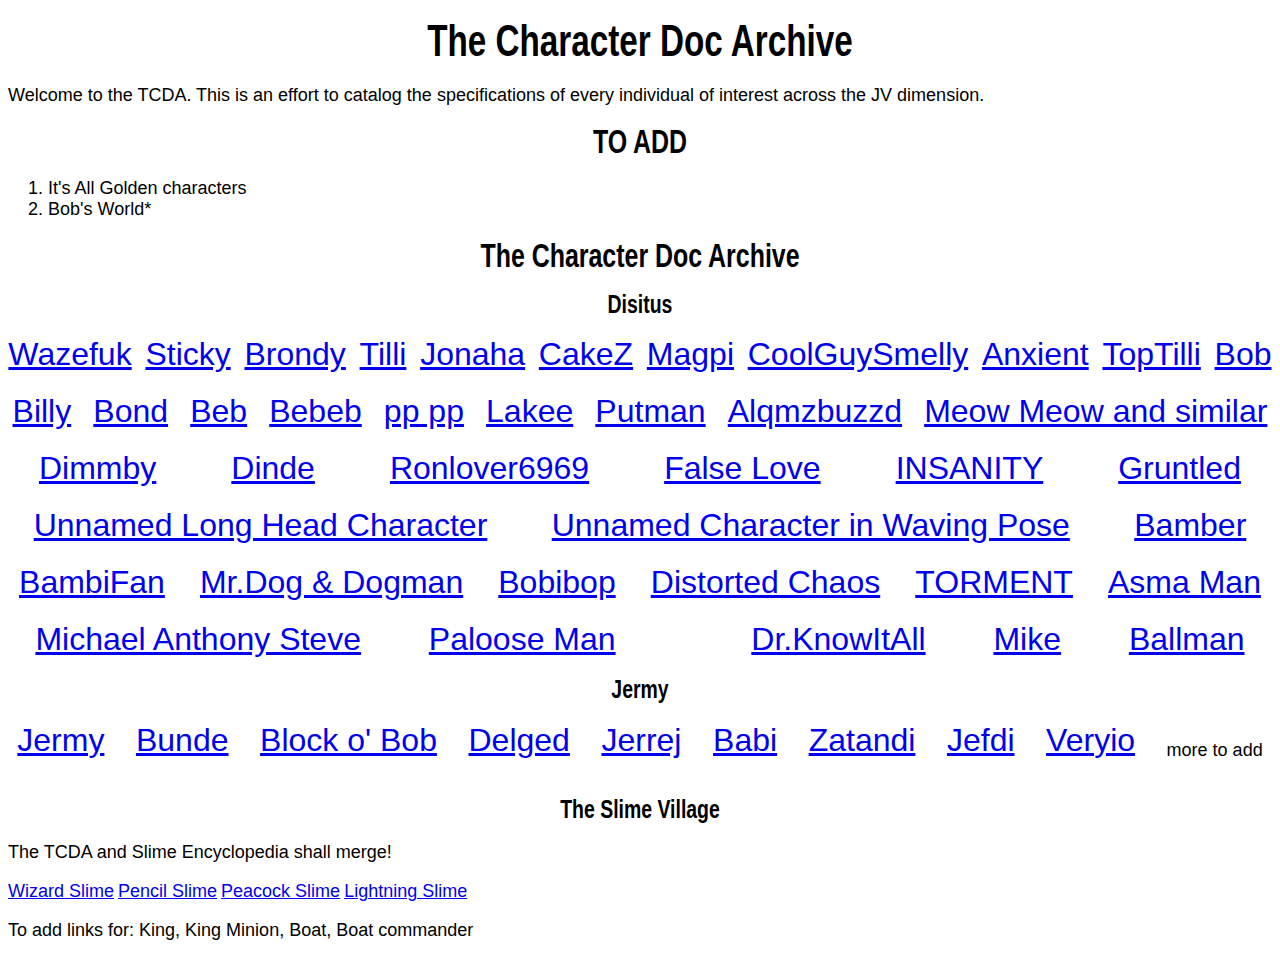
<file: index.html>
<!DOCTYPE html>
<html lang="en">
    <head>
        <meta charset="UTF-8">
        <title>The Character Doc Archive</title>
        <meta name="viewport" content="width=device-width, initial-scale=1.0">
        <link rel="stylesheet" href="CSS/TCDA.css">
        <link rel="icon" href="TWAFav.ico">
        <meta property="og:title" content="The Character Doc Archive">
        <meta property="og:description" content="A catalog of all of Jack's characters to date">
    </head>
    <body>
        <main>
            <section class="intro">
                <h1>The Character Doc Archive</h1>
                <p>Welcome to the TCDA. This is an effort to catalog the specifications of every individual of interest across the JV dimension.</p>
            </section>
            <section class="toAdd">
                <h2>TO ADD</h2>
                <ol>
                    <li>It's All Golden characters</li>
                    <li>Bob's World<span title="Whether or not I own them is debatable as they were made with/for Cale during 4th grade, but why not">*</span> </li>
                </ol>
            </section>
            <section class="TCDA">
                <h2>The Character Doc Archive</h2>
                <h3>Disitus</h3>
                <div class="Disitus">
                    <a href="Wazefuk.html" title="ID 000">Wazefuk</a>
                    <a href="Sticky.html" title="ID 001">Sticky</a>
                    <a href="Brondy.html" title="ID 002">Brondy</a>
                    <a href="Tilli.html" title="ID 003">Tilli</a>
                    <a href="Jonaha.html" title="ID 004">Jonaha</a>
                    <a href="CakeZ.html" title="ID 005">CakeZ</a>
                    <a href="Magpi.html" title="ID 006">Magpi</a>
                    <a href="CGS.html" title="ID 007">CoolGuySmelly</a>
                    <a href="Anxient.html" title="ID 008">Anxient</a>
                    <a href="TopTilli.html" title="ID 009">TopTilli</a>
                    <a href="Bob.html" title="ID 00A">Bob</a>
                    <a href="Billy.html" title="ID 00B">Billy</a>
                    <a href="Bond.html" title="ID 00C">Bond</a>
                    <a href="Beb.html" title="ID 00D">Beb</a>
                    <a href="Bebeb.html" title="ID 00E">Bebeb</a>
                    <a href="pppp.html" title="ID 00F">pp pp</a>
                    <a href="Lakee.html" title="ID 010">Lakee</a>
                    <a href="Putman.html" title="ID 011">Putman</a>
                    <a href="Alqm.html" title="ID 012">Alqmzbuzzd</a>
                    <a href="MeowMeow.html" title="ID 013">Meow Meow and similar</a>
                    <a href="Dimmby.html" title="ID 014">Dimmby</a>
                    <a href="Dinde.html" title="ID 015">Dinde</a>
                    <a href="RL69.html" title="ID 016">Ronlover6969</a>
                    <a href="FalseLove.html" title="ID 017">False Love</a>
                    <a href="INSANITY.html" title="ID 018">INSANITY</a>
                    <a href="Gruntled.html" title="ID 019">Gruntled</a>
                    <a href="ULHC.html" title="ID 01A">Unnamed Long Head Character</a>
                    <a href="UCIWP.html" title="ID 01B">Unnamed Character in Waving Pose</a>
                    <a href="Bamber.html" title="ID 01C">Bamber</a>
                    <a href="BambiFan.html" title="ID 01D">BambiFan</a>
                    <a href="Dogman.html" title="ID 01F">Mr.Dog &amp; Dogman</a>
                    <a href="Bobibop.html" title="ID 020">Bobibop</a>
                    <a href="DisCha.html" title="ID 021">Distorted Chaos</a>
                    <a href="TORMENT.html" title="ID 022">TORMENT</a>
                    <a href="Asmaman.html" title="ID 02C">Asma Man</a>
                    <a href="MAS.html" title="ID 02D">Michael Anthony Steve</a>
                    <a href="Paloose.html" title="ID 02E">Paloose Man</a>
                    <a href="Jefdi.html" title="ID 02F"></a>
                    <a href="DKIA.html" title="ID 030">Dr.KnowItAll</a>
                    <a href="Mike.html" title="ID 031" id="mike">Mike</a>
                    <a href="Ballman.html" title="ID 032">Ballman</a>
                </div>
                <h3>Jermy</h3>
                <div class="Jermy">
                    <a href="Jermy.html" title="ID 023">Jermy</a>
                    <a href="Bunde.html" title="ID 024">Bunde</a>
                    <a href="Blockobob.html" title="ID 025">Block o' Bob</a>
                    <a href="Delged.html" title="ID 026">Delged</a>
                    <a href="Jerrej.html" title="ID 027">Jerrej</a>
                    <a href="Babi.html" title="ID 028">Babi</a>
                    <a href="Zatandi.html" title="ID 029">Zatandi</a>
                    <a href="Jefdi.html" title="ID 02A">Jefdi</a>
                    <a href="Veryio.html" title="ID 02B">Veryio</a>
                    <p>more to add</p>
                </div>
                <h3>The Slime Village</h3>
                <div class="SE">
                    <p>The TCDA and Slime Encyclopedia shall merge!</p>
                    <a href="SlimeEncyclopedia/Wizard.html" title="ID 033">Wizard Slime</a>
                    <a href="SlimeEncyclopedia/Pencil.html" title="ID 034">Pencil Slime</a>
                    <a href="SlimeEncyclopedia/Peacock.html" title="ID 035">Peacock Slime</a>
                    <a href="SlimeEncyclopedia/Lightning.html" title="ID 036">Lightning Slime</a>
                    <p>To add links for: King, King Minion, Boat, Boat commander</p>
                </div>
            </section>
        </main>
    </body>
</html>
</file>
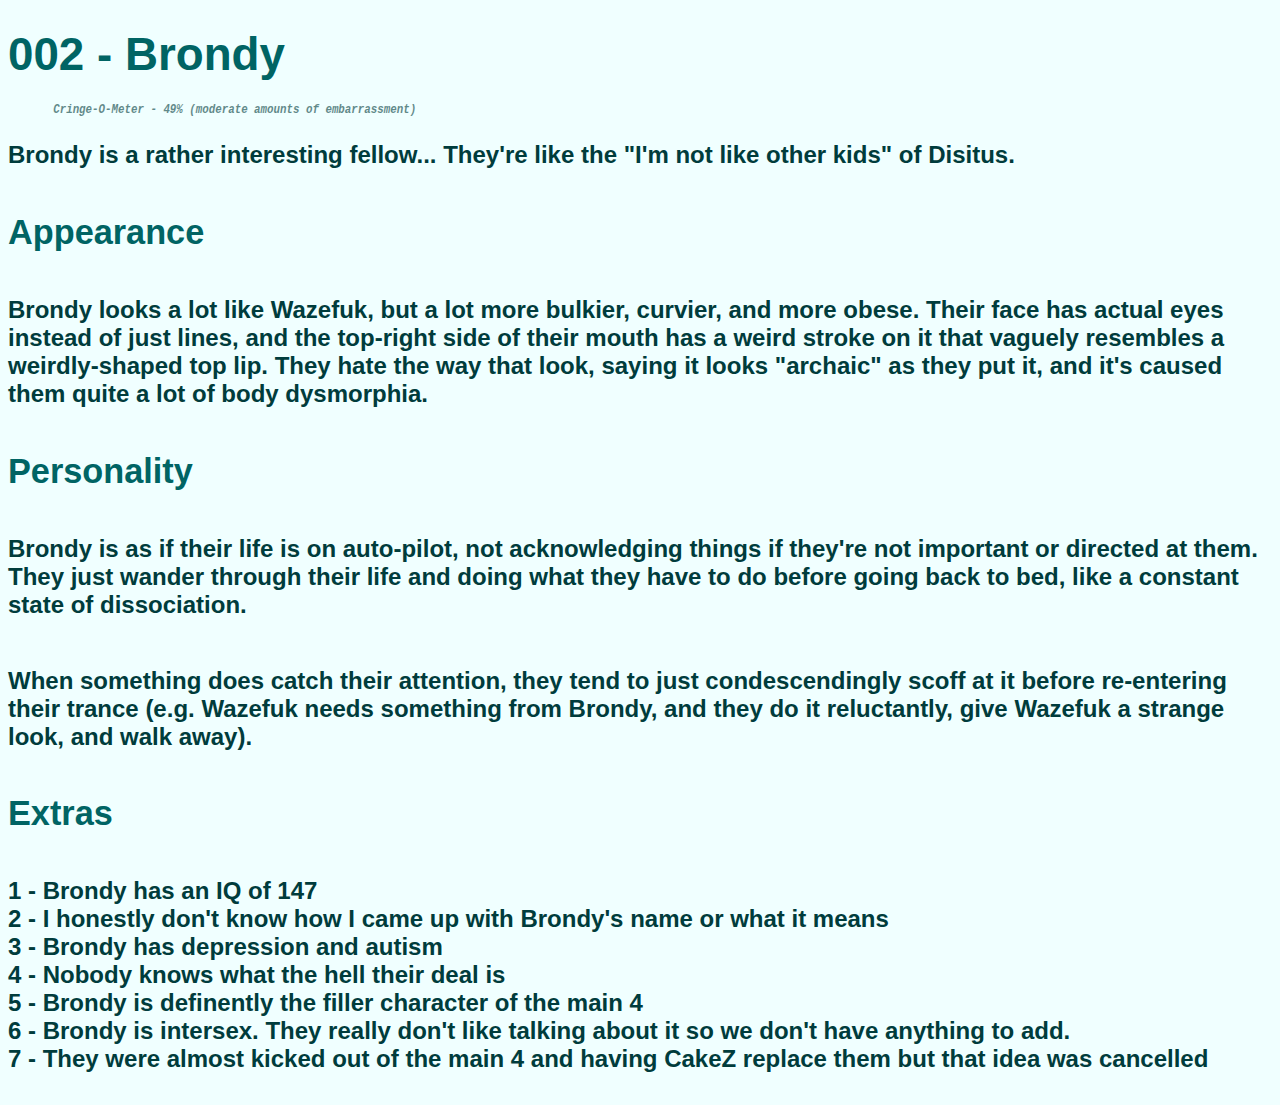
<file: Brondy.html>
<!DOCTYPE html>
<html lang="en">
    <head>
        <meta charset="UTF-8">
        <title>TCDA - Brondy</title>
        <meta name="viewport" content="width=device-width, initial-scale=1.0">
        <link rel="stylesheet" href="CSS/Disitus.css">
        <link rel="icon" href="TWAFav.ico">
        <meta property="og:title" content="TCDA - Brondy">
        <meta property="og:description" content="A catalog of all of Jack's characters to date">
    </head>
    <body>
        <h1>002 - Brondy</h1>
        <span class="CringeOMeter">Cringe-O-Meter - 49% (moderate amounts of embarrassment)</span>
        <p>Brondy is a rather interesting fellow... They're like the "I'm not like other kids" of Disitus.</p>
        <h2>Appearance</h2>
        <p>Brondy looks a lot like Wazefuk, but a lot more bulkier, curvier, and more obese. Their face has actual eyes instead of just lines, and the top-right side of their mouth has a weird stroke on it that vaguely resembles a weirdly-shaped top lip. They hate the way that look, saying it looks "archaic" as they put it, and it's caused them quite a lot of body dysmorphia.</p>
        <h2>Personality</h2>
        <p>Brondy is as if their life is on auto-pilot, not acknowledging things if they're not important or directed at them. They just wander through their life and doing what they have to do before going back to bed, like a constant state of dissociation.</p>
        <p>When something does catch their attention, they tend to just condescendingly scoff at it before re-entering their trance (e.g. Wazefuk needs something from Brondy, and they do it reluctantly, give Wazefuk a strange look, and walk away).</p>
        <h2>Extras</h2>
        <p> <!-- sorry for the extras list's HTML being so inconsistent -->
            1 - Brondy has an IQ of 147<br>
            2 - I honestly don't know how I came up with Brondy's name or what it means<br>
            3 - Brondy has depression and autism<br>
            4 - Nobody knows what the hell their deal is<br>
            5 - Brondy is definently the filler character of the main 4<br>
            6 - Brondy is intersex. They really don't like talking about it so we don't have anything to add.<br>
            7 - They were almost kicked out of the main 4 and having CakeZ replace them but that idea was cancelled
        </p>
    </body>
</html>
</file>
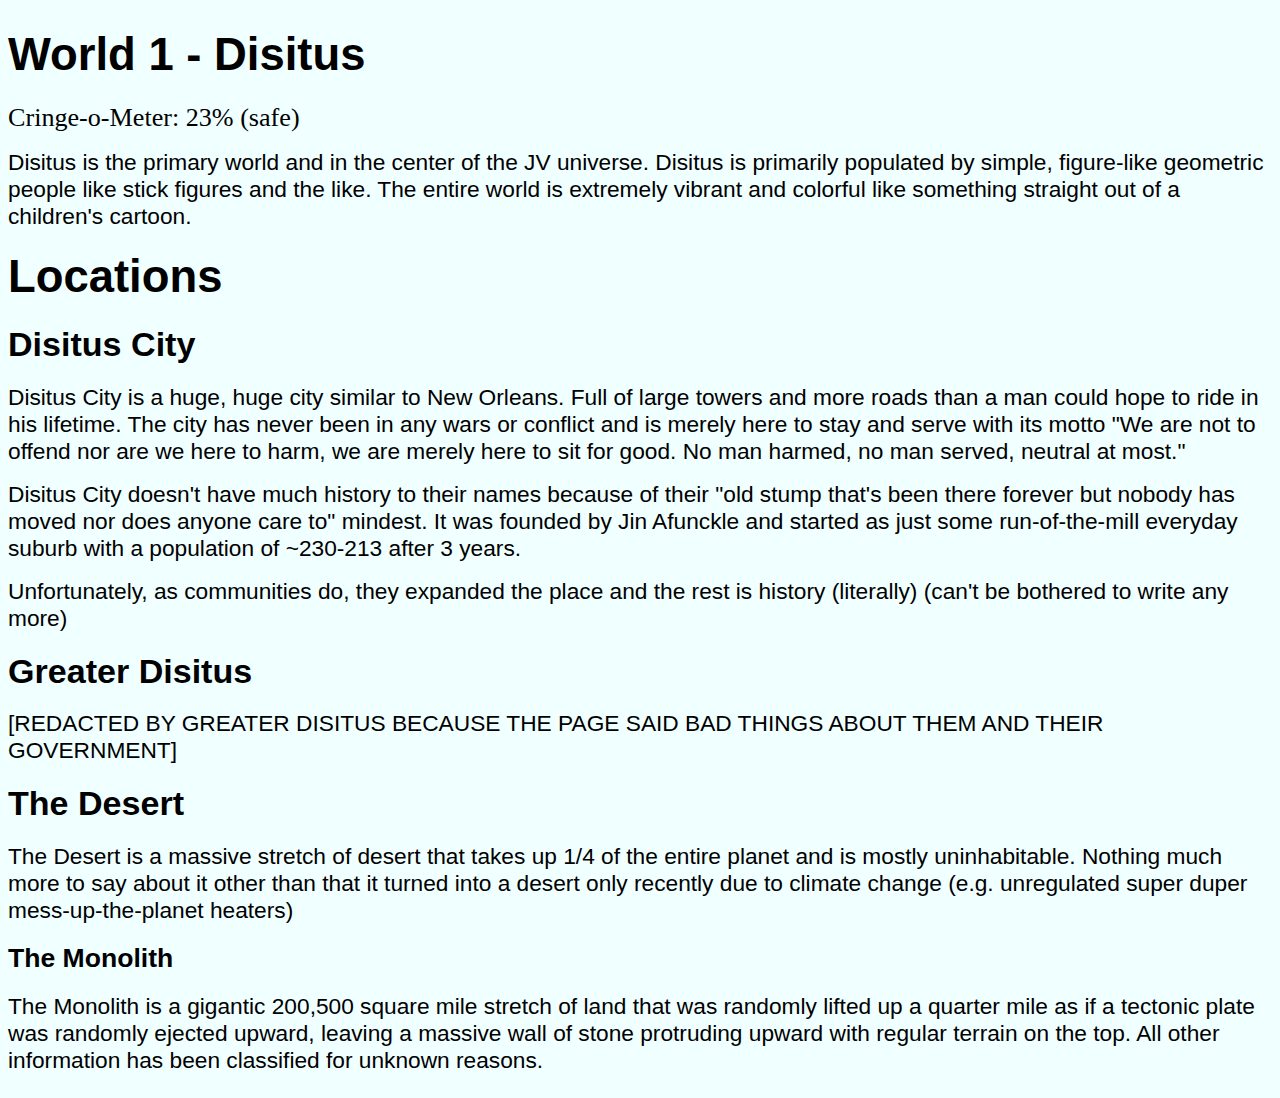
<file: Disitus.html>
<!DOCTYPE html>
<html lang="en">
    <head>
        <meta charset="utf-8">
        <title>TCDA - Disitus</title>
        <meta property="og:title" content="TCDA - Disitus">
        <meta property="og:description" content="Disitus' entry in the TCDA">
        <meta name="viewport" content="width=device-width, initial-scale=1.0">
        <link rel="stylesheet" href="CSS/Worlds.css">
        <link rel="icon" href="TWAFav.ico">
    </head>
    <body>
        <div class="main_p">
            <h1 class="title">World 1 - Disitus</h1>
            <span id="cringeOMeter">Cringe-o-Meter: 23% (safe)</span>
            <p>Disitus is the primary world and in the center of the JV universe. Disitus is primarily populated by simple, figure-like geometric people like stick figures and the like. The entire world is extremely vibrant and colorful like something straight out of a children's cartoon.</p>
            <div class="locations">
                <h1>Locations</h1>
                <h2>Disitus City</h2>
                <p>Disitus City is a huge, huge city similar to New Orleans. Full of large towers and more roads than a man could hope to ride in his lifetime. The city has never been in any wars or conflict and is merely here to stay and serve with its motto "We are not to offend nor are we here to harm, we are merely here to sit for good. No man harmed, no man served, neutral at most."</p>
                <p>Disitus City doesn't have much history to their names because of their "old stump that's been there forever but nobody has moved nor does anyone care to" mindest. It was founded by Jin Afunckle and started as just some run-of-the-mill everyday suburb with a population of ~230-213 after 3 years.</p>
                <p>Unfortunately, as communities do, they expanded the place and the rest is history (literally) (can't be bothered to write any more)</p>
                <h2>Greater Disitus</h2>
                <p>[REDACTED BY GREATER DISITUS BECAUSE THE PAGE SAID BAD THINGS ABOUT THEM AND THEIR GOVERNMENT]</p>
                <h2>The Desert</h2>
                <p>The Desert is a massive stretch of desert that takes up 1/4 of the entire planet and is mostly uninhabitable. Nothing much more to say about it other than that it turned into a desert only recently due to climate change (e.g. unregulated super duper mess-up-the-planet heaters)</p>
                <h3>The Monolith</h3>
                <p>The Monolith is a gigantic 200,500 square mile stretch of land that was randomly lifted up a quarter mile as if a tectonic plate was randomly ejected upward, leaving a massive wall of stone protruding upward with regular terrain on the top. All other information has been classified for unknown reasons.</p>
            </div>
        </div>
    </body>
</html>
</file>
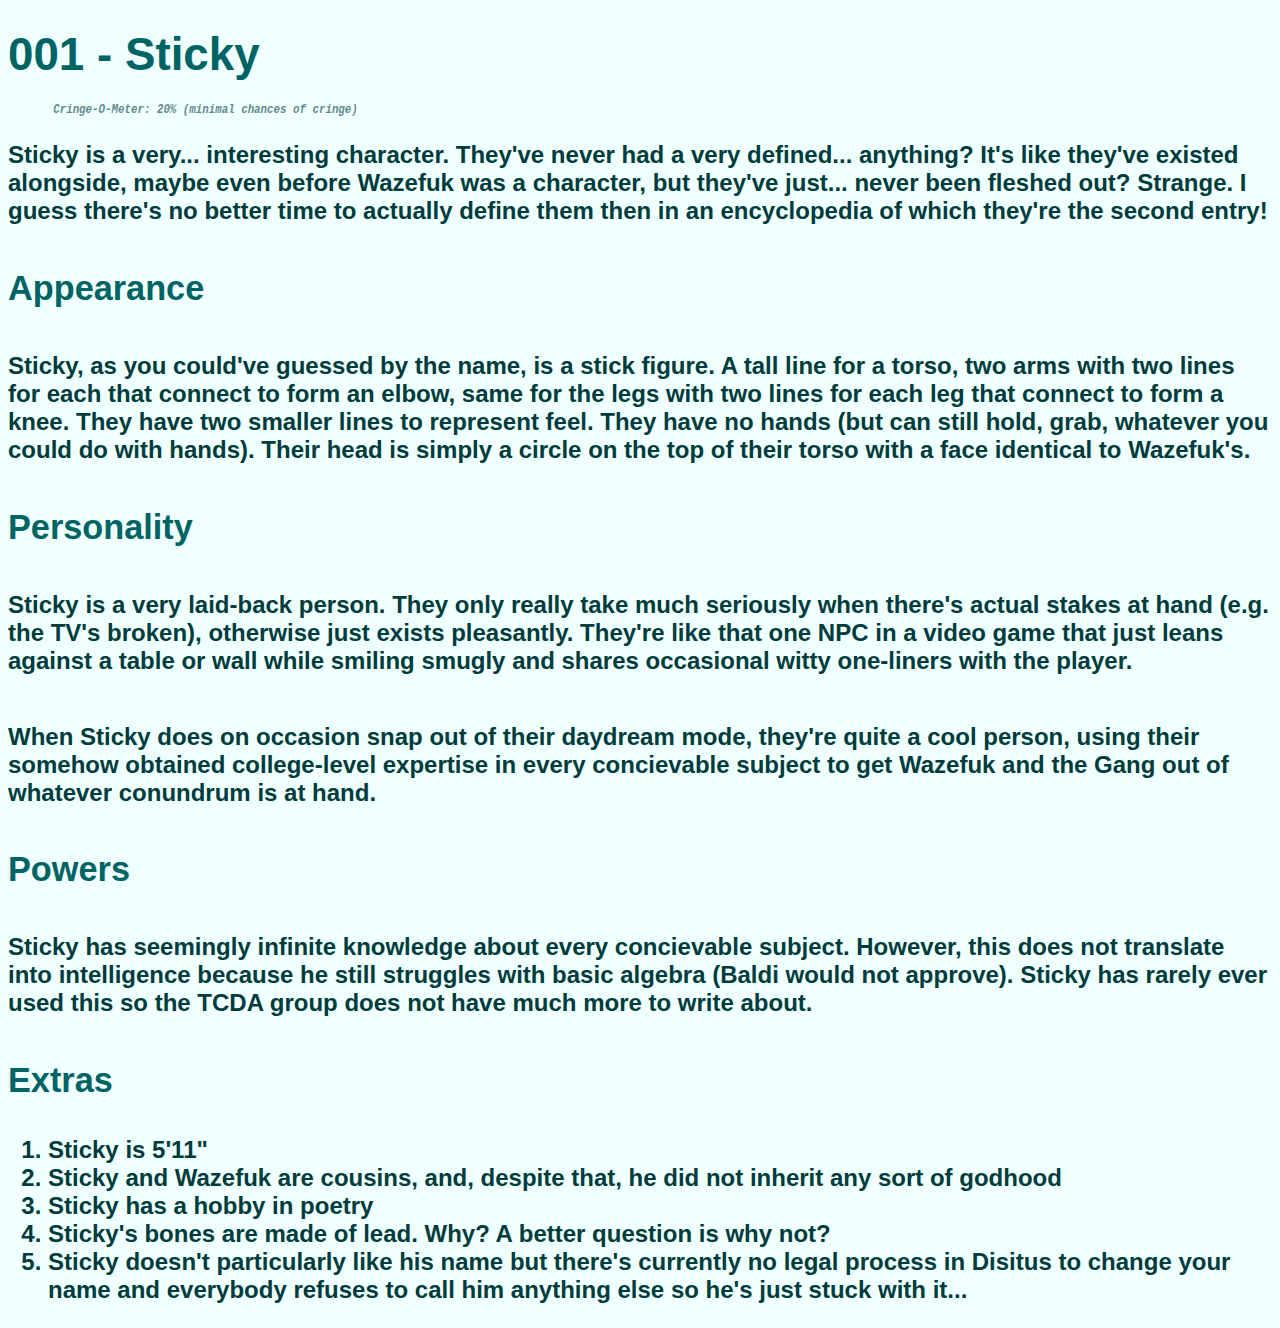
<file: Sticky.html>
<!DOCTYPE html>
<html lang="en">
    <head>
        <meta charset="UTF-8">
        <title>TCDA - Sticky</title>
        <meta name="viewport" content="width=device-width, initial-scale=1.0">
        <link rel="stylesheet" href="CSS/Disitus.css">
        <link rel="icon" href="TWAFav.ico">
        <meta property="og:title" content="TCDA - Sticky">
        <meta property="og:description" content="A catalog of all of Jack's characters to date">
    </head>
    <body>
        <h1>001 - Sticky</h1>
        <span class="CringeOMeter">Cringe-O-Meter: 20% (minimal chances of cringe)</span>
        <p>Sticky is a very... interesting character. They've never had a very defined... anything? It's like they've existed alongside, maybe even before Wazefuk was a character, but they've just... never been fleshed out? Strange. I guess there's no better time to actually define them then in an encyclopedia of which they're the second entry!</p>
        <h2>Appearance</h2>
        <p>Sticky, as you could've guessed by the name, is a stick figure. A tall line for a torso, two arms with two lines for each that connect to form an elbow, same for the legs with two lines for each leg that connect to form a knee. They have two smaller lines to represent feel. They have no hands (but can still hold, grab, whatever you could do with hands). Their head is simply a circle on the top of their torso with a face identical to Wazefuk's.</p>
        <h2>Personality</h2>
        <p>Sticky is a very laid-back person. They only really take much seriously when there's actual stakes at hand (e.g. the TV's broken), otherwise just exists pleasantly. They're like that one NPC in a video game that just leans against a table or wall while smiling smugly and shares occasional witty one-liners with the player.</p>
        <p>When Sticky does on occasion snap out of their daydream mode, they're quite a cool person, using their somehow obtained college-level expertise in every concievable subject to get Wazefuk and the Gang out of whatever conundrum is at hand.</p>
        <h2>Powers</h2>
        <p>Sticky has seemingly infinite knowledge about every concievable subject. However, this does not translate into intelligence because he still struggles with basic algebra (Baldi would not approve). Sticky has rarely ever used this so the TCDA group does not have much more to write about.</p>
        <h2>Extras</h2>
        <ol>
            <li>Sticky is 5'11"</li>
            <li>Sticky and Wazefuk are cousins, and, despite that, he did not inherit any sort of godhood</li>
            <li>Sticky has a hobby in poetry</li>
            <li>Sticky's bones are made of lead. Why? A better question is why not?</li>
            <li>Sticky doesn't particularly like his name but there's currently no legal process in Disitus to change your name and everybody refuses to call him anything else so he's just stuck with it...</li>
        </ol>
    </body>
</html>
</file>
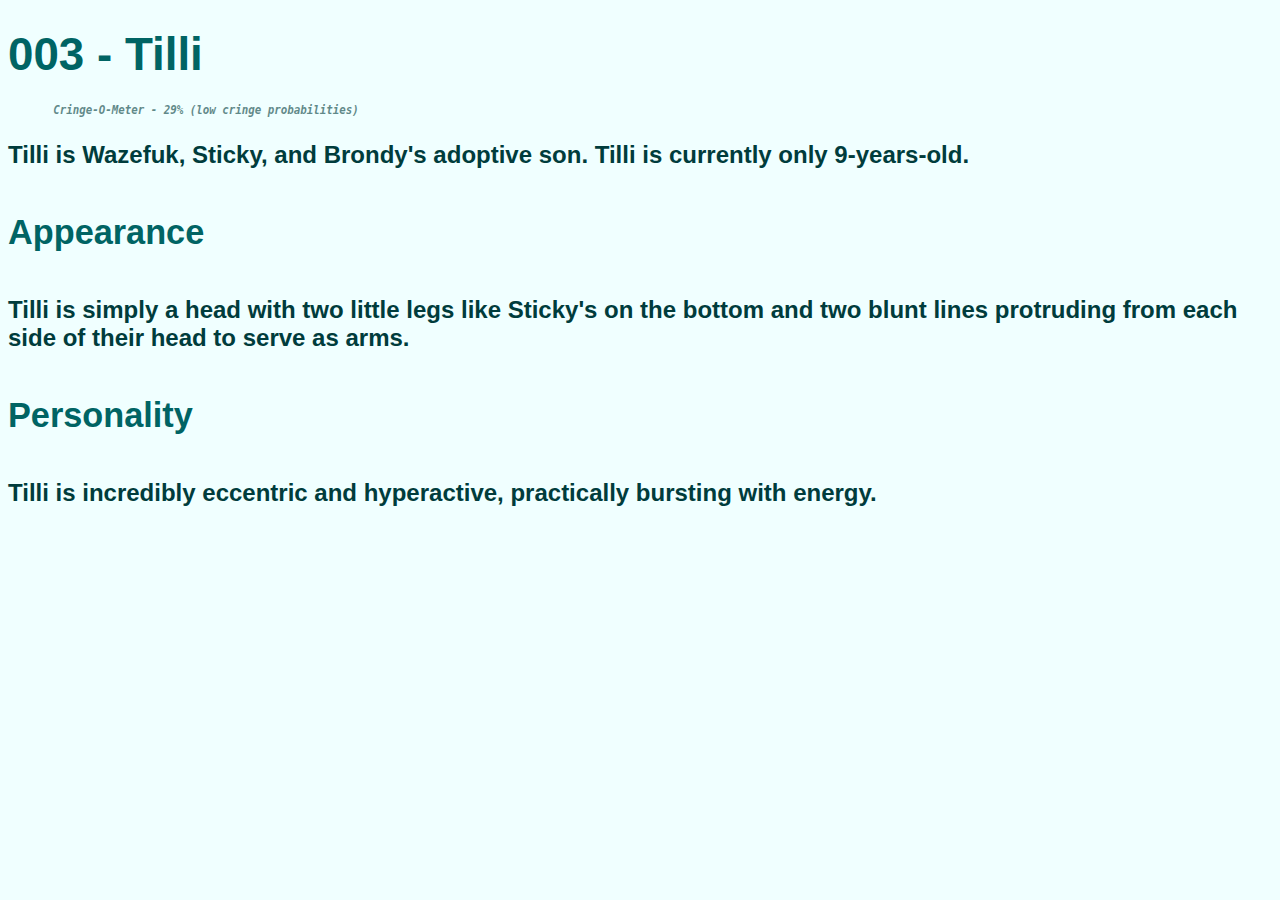
<file: Tilli.html>
<!DOCTYPE html>
<html lang="en">
    <head>
        <meta charset="UTF-8" />
        <title>TCDA - Tilli</title>
        <meta name="viewport" content="width=device-width, initial-scale=1.0">
        <link rel="stylesheet" href="CSS/Disitus.css">
        <link rel="icon" href="TWAFav.ico">
        <meta property="og:title" content="TCDA - Tilly">
        <meta property="og:description" content="A catalog of all of Jack's characters to date">
    </head>
    <body>
        <h1>003 - Tilli</h1>
        <span class="CringeOMeter">Cringe-O-Meter - 29% (low cringe probabilities)</span>
        <p>Tilli is Wazefuk, Sticky, and Brondy's adoptive son. Tilli is currently only 9-years-old.</p>
        <h2>Appearance</h2>
        <p>Tilli is simply a head with two little legs like Sticky's on the bottom and two blunt lines protruding from each side of their head to serve as arms.</p>
        <h2>Personality</h2>
        <p>Tilli is incredibly eccentric and hyperactive, practically bursting with energy.</p>
    </body>
</html>
</file>
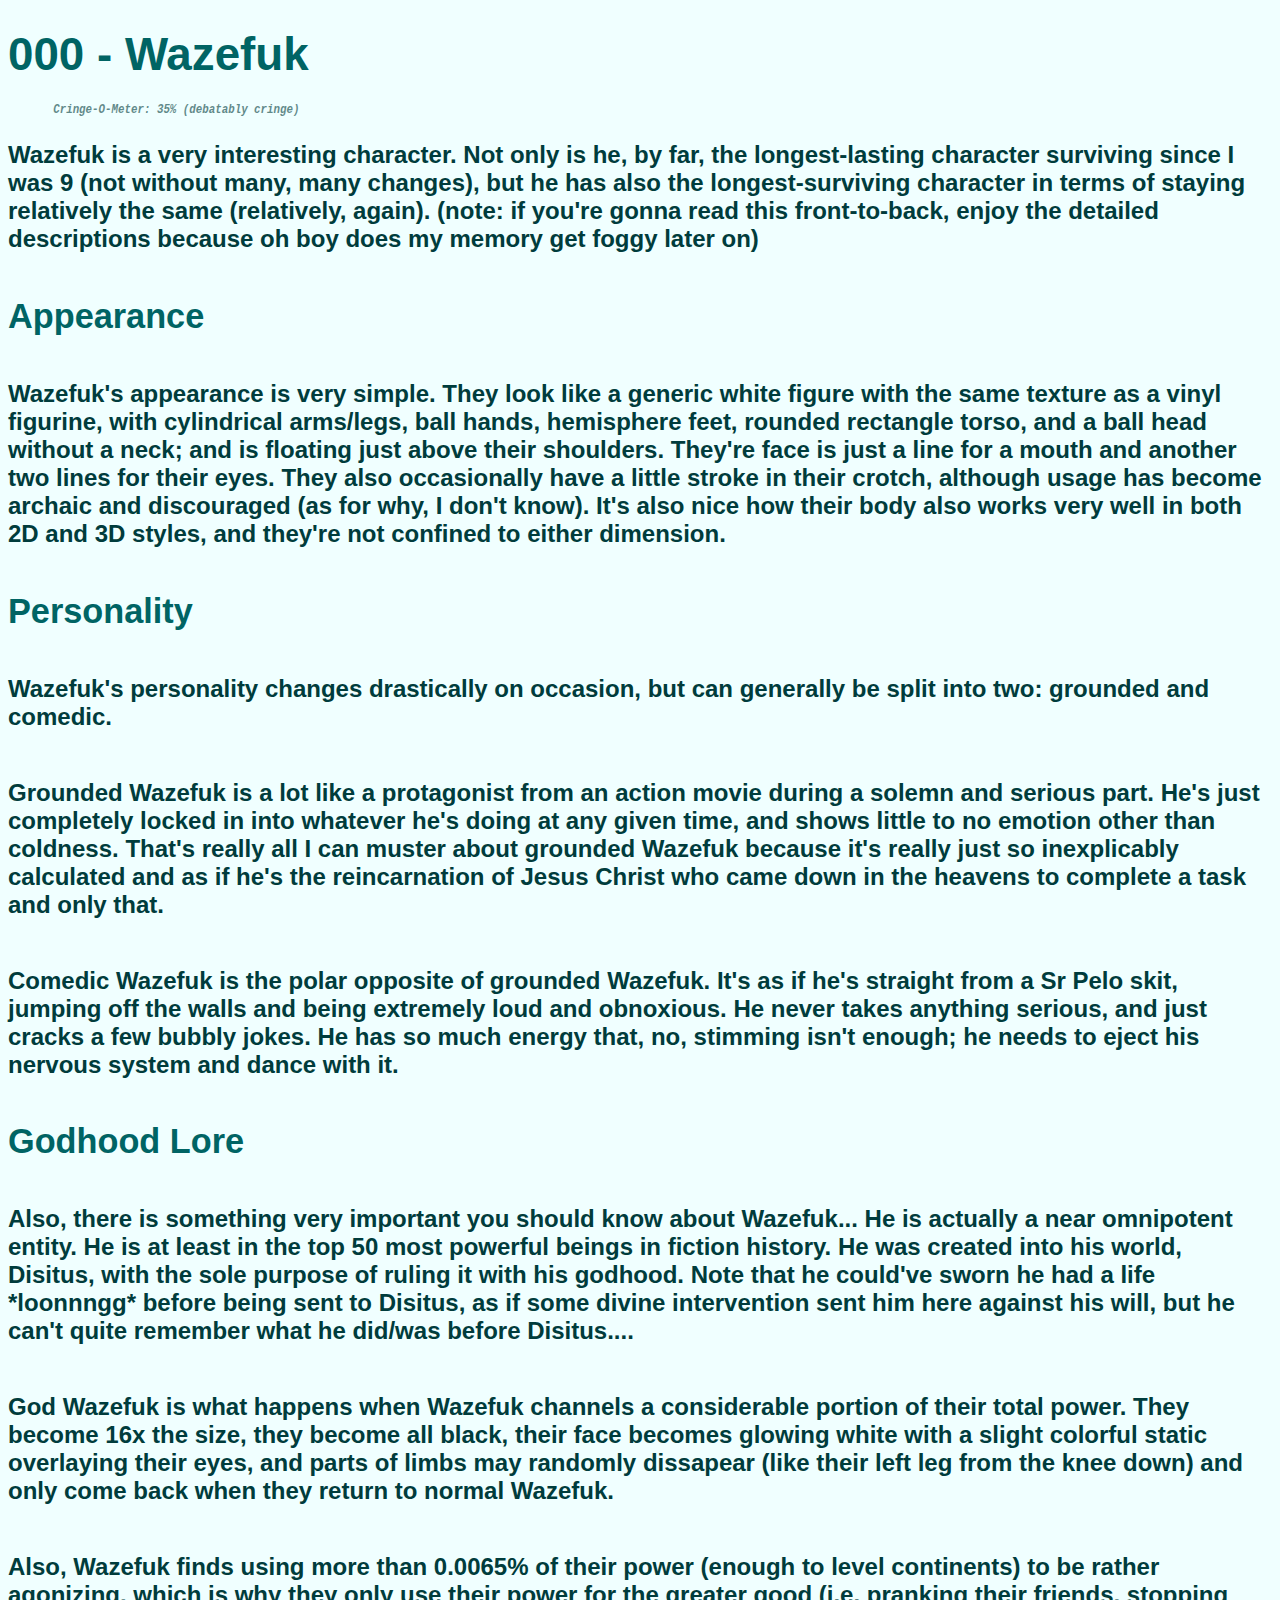
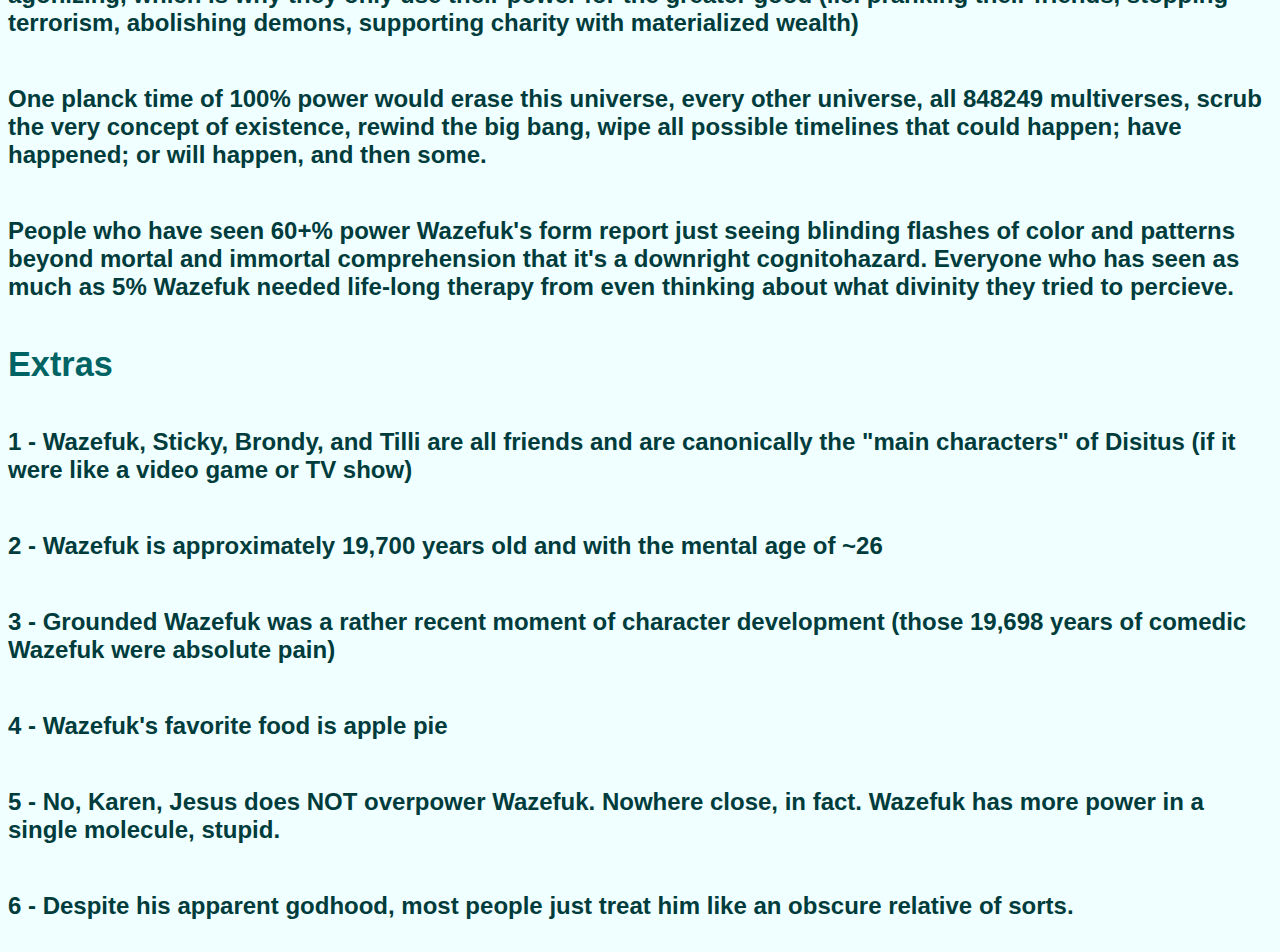
<file: Wazefuk.html>
<!DOCTYPE html>
<html lang="en">
    <head>
        <meta charset="UTF-8">
        <title>TCDA - WazeFuk</title>
        <meta name="viewport" content="width=device-width, initial-scale=1.0">
        <link rel="stylesheet" href="CSS/Disitus.css">
        <link rel="icon" href="TWAFav.ico">
        <meta property="og:title" content="TCDA - Wazefuk">
        <meta property="og:description" content="A catalog of all of Jack's characters to date">
    </head>
    <body>
        <h1>000 - Wazefuk</h1>
        <span class="CringeOMeter">Cringe-O-Meter: 35% (debatably cringe)</span>
        <p>Wazefuk is a very interesting character. Not only is he, by far, the longest-lasting character surviving since I was 9 (not without many, many changes), but he has also the longest-surviving character in terms of staying relatively the same (relatively, again). (note: if you're gonna read this front-to-back, enjoy the detailed descriptions because oh boy does my memory get foggy later on)</p>
        <h2>Appearance</h2>
        <p>Wazefuk's appearance is very simple. They look like a generic white figure with the same texture as a vinyl figurine, with cylindrical arms/legs, ball hands, hemisphere feet, rounded rectangle torso, and a ball head without a neck; and is floating just above their shoulders. They're face is just a line for a mouth and another two lines for their eyes. They also occasionally have a little stroke in their crotch, although usage has become archaic and discouraged (as for why, I don't know). It's also nice how their body also works very well in both 2D and 3D styles, and they're not confined to either dimension.</p>
        <h2>Personality</h2>
        <p>Wazefuk's personality changes drastically on occasion, but can generally be split into two: grounded and comedic.</p>
        <p>Grounded Wazefuk is a lot like a protagonist from an action movie during a solemn and serious part. He's just completely locked in into whatever he's doing at any given time, and shows little to no emotion other than coldness. That's really all I can muster about grounded Wazefuk because it's really just so inexplicably calculated and as if he's the reincarnation of Jesus Christ who came down in the heavens to complete a task and only that.</p>
        <p>Comedic Wazefuk is the polar opposite of grounded Wazefuk. It's as if he's straight from a Sr Pelo skit, jumping off the walls and being extremely loud and obnoxious. He never takes anything serious, and just cracks a few bubbly jokes. He has so much energy that, no, stimming isn't enough; he needs to eject his nervous system and dance with it.</p>
        <h2>Godhood Lore</h2>
        <p>Also, there is something very important you should know about Wazefuk... He is actually a near omnipotent entity. He is at least in the top 50 most powerful beings in fiction history. He was created into his world, Disitus, with the sole purpose of ruling it with his godhood. Note that he could've sworn he had a life *loonnngg* before being sent to Disitus, as if some divine intervention sent him here against his will, but he can't quite remember what he did/was before Disitus....</p>
        <p>God Wazefuk is what happens when Wazefuk channels a considerable portion of their total power. They become 16x the size, they become all black, their face becomes glowing white with a slight colorful static overlaying their eyes, and parts of limbs may randomly dissapear (like their left leg from the knee down) and only come back when they return to normal Wazefuk.</p>
        <p>Also, Wazefuk finds using more than 0.0065% of their power (enough to level continents) to be rather agonizing, which is why they only use their power for the greater good (i.e. pranking their friends, stopping terrorism, abolishing demons, supporting charity with materialized wealth)</p>
        <p>One planck time of 100% power would erase this universe, every other universe, all 848249 multiverses, scrub the very concept of existence, rewind the big bang, wipe all possible timelines that could happen; have happened; or will happen, and then some.</p>
        <p>People who have seen 60+% power Wazefuk's form report just seeing blinding flashes of color and patterns beyond mortal and immortal comprehension that it's a downright cognitohazard. Everyone who has seen as much as 5% Wazefuk needed life-long therapy from even thinking about what divinity they tried to percieve.</p>
        <h2>Extras</h2>
        <p>1 - Wazefuk, Sticky, Brondy, and Tilli are all friends and are canonically the "main characters" of Disitus (if it were like a video game or TV show)</p>
        <p>2 - Wazefuk is approximately 19,700 years old and with the mental age of ~26</p>
        <p>3 - Grounded Wazefuk was a rather recent moment of character development (those 19,698 years of comedic Wazefuk were absolute pain)</p>
        <p>4 - Wazefuk's favorite food is apple pie</p>
        <p>5 - No, Karen, Jesus does NOT overpower Wazefuk. Nowhere close, in fact. Wazefuk has more power in a single molecule, stupid.</p>
        <p>6 - Despite his apparent godhood, most people just treat him like an obscure relative of sorts.</p>
    </body>
</html>
</file>
<file: CSS/TCDA.css>
h1,h2,h3,h4,h5,h6{
    font-size-adjust: 0.61;
    text-align: center;
    transform: scaleX(0.9) scaleY(1.2);
    font-family: 'Wide Latin', 'Arial Black', Impact, Arial, sans-serif;
}

p,ul,ol,a{
    font-family: sans-serif;
    font-size: large;
}

.Disitus a, .Jermy a{
    font-size: xx-large;
}

.Disitus,.Jermy{
    display: flex;
    justify-content: space-around;
    flex-wrap: wrap;
    gap: 20px 13px;
}


#mike:hover {
    transform: scaleX(2);
    rotate: 31deg;
    color: red;
    animation: mike 3s infinite;
}

@keyframes mike{
    0%,100%{transform: translateX(3em);}
    50%{transform: translateX(0);}
}
</file>
<file: CSS/Disitus.css>
body{
    background-color: azure;
    display: grid;
}

p,li,span{
    font-size: x-large;
    font-family: Arial, Helvetica, sans-serif;
    color: rgb(0,60,60);
    font-weight: bold;
}

h1,h2,h3{
    font-size-adjust: 0.755;
    font-family: Arial, Helvetica, sans-serif;
    color: rgb(0,100,100);
}

.CringeOMeter{
    font-size: small;
    font-style: italic;
    font-family: monospace;
    opacity: 60%;
    transform: scaleX(0.9) translateX(-20px);
}
</file>
<file: CSS/Worlds.css>
body{
    font-size-adjust: 0.75;
    background-color: azure;
    display: grid;
    font-weight: 500;
}

h1,h2,h3,h4,h5,h6{
    font-weight: bold;
    display: block;
    font-family: 'Arial Black', Arial, Helvetica, sans-serif;
}

p{
    font-family: Arial, Helvetica, sans-serif;
    font-weight: inherit;
}

.CringeOMeter{
    font-size: small;
    font-style: italic;
    font-family: monospace;
    opacity: 60%;
    transform: scaleX(0.9) translateX(-20px);
}
</file>
